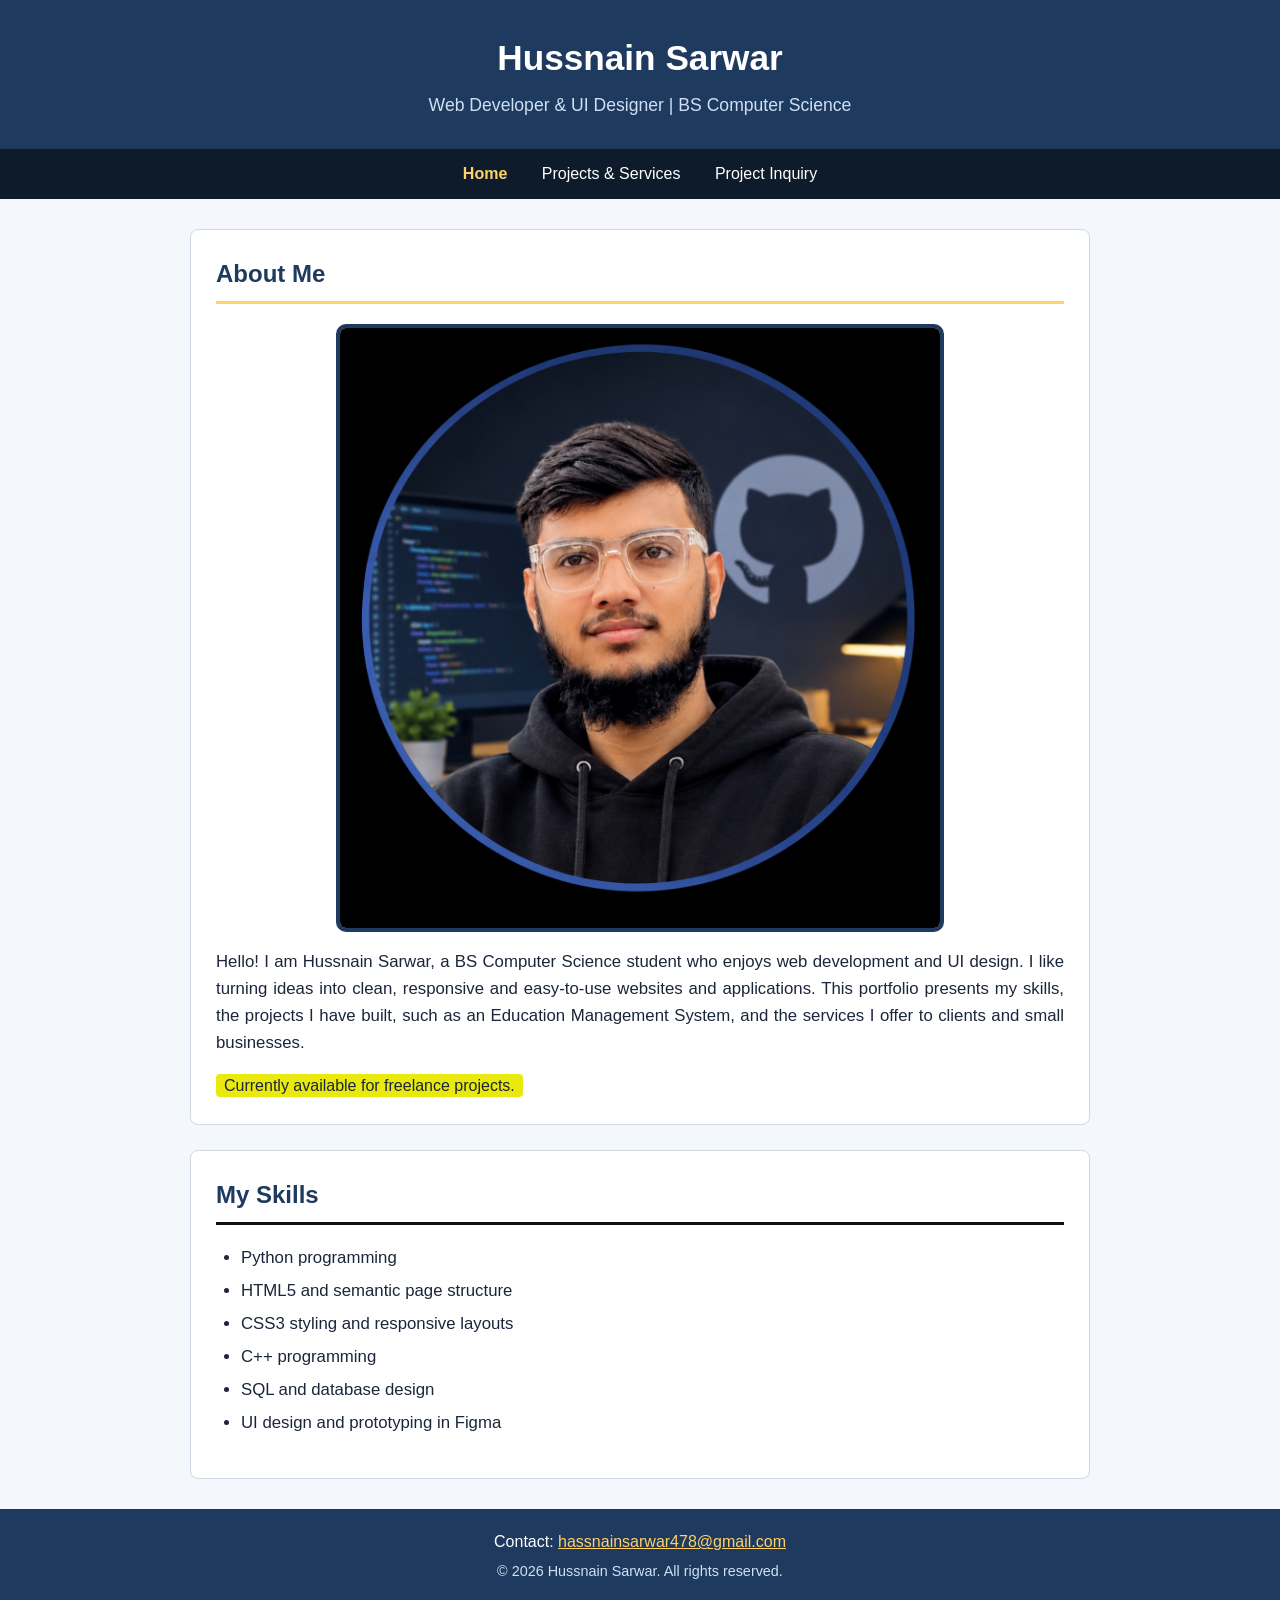
<file: index.html>
<!DOCTYPE html>
<html lang="en">
<head>
  <meta charset="UTF-8">
  <meta name="viewport" content="width=device-width, initial-scale=1.0">
  <title>Hussnain Sarwar | Web Developer &amp; UI Designer - Home</title>
  <!-- Page 1: Home. CSS method used on this page: INLINE CSS only (style attributes). -->
</head>
<body style="margin:0; font-family:Arial, Helvetica, sans-serif; background-color:#f4f7fb; color:#1b263b; line-height:1.6;">

  <!-- ===== HEADER: website title ===== -->
  <header style="background-color:#1f3a5f; color:#ffffff; padding:30px 20px; text-align:center;">
    <h1 style="margin:0; font-size:2.2rem;">Hussnain Sarwar</h1>
    <p style="margin:5px 0 0; font-size:1.1rem; color:#cfe0f5;">Web Developer &amp; UI Designer | BS Computer Science</p>
  </header>

  <!-- ===== NAVIGATION: links to all three pages ===== -->
  <nav style="background-color:#0d1b2a; padding:12px; text-align:center;">
    <a href="index.html" style="color:#ffd166; text-decoration:none; font-weight:bold; margin:0 15px;">Home</a>
    <a href="information.html" style="color:#ffffff; text-decoration:none; margin:0 15px;">Projects &amp; Services</a>
    <a href="registration.html" style="color:#ffffff; text-decoration:none; margin:0 15px;">Project Inquiry</a>
  </nav>

  <!-- ===== MAIN CONTENT ===== -->
  <main style="max-width:900px; margin:30px auto; padding:0 20px;">

    <!-- Section 1: Introduction -->
    <section style="background-color:#ffffff; padding:25px; margin-bottom:25px; border-radius:8px; border:1px solid #d0d9e6;">
      <h2 style="color:#1f3a5f; margin-top:0; border-bottom:3px solid #ffd166; padding-bottom:8px;">About Me</h2>
      <!-- Relevant image with descriptive alt text -->
      <img src="hussnain_work_pic.png" alt="Illustration of a developer's desk with a monitor showing colourful lines of code and a desk lamp"
           width="600" height="400"
           style="display:block; max-width:100%; height:auto; margin:15px auto; border:4px solid #1f3a5f; border-radius:10px;">
      <p style="font-size:1.05rem; text-align:justify;">
        Hello! I am Hussnain Sarwar, a BS Computer Science student who enjoys web development and UI design.
        I like turning ideas into clean, responsive and easy-to-use websites and applications. This portfolio presents
        my skills, the projects I have built, such as an Education Management System, and the services I offer to
        clients and small businesses.
      </p>
      <p style="margin-bottom:0;">
        <span style="background-color:#e9e90d; padding:3px 8px; border-radius:4px;">Currently available for freelance projects.</span>
      </p>
    </section>

    <!-- Section 2: Skills list -->
    <section style="background-color:#ffffff; padding:25px; margin-bottom:25px; border-radius:8px; border:1px solid #d0d9e6;">
      <h2 style="color:#1f3a5f; margin-top:0; border-bottom:3px solid #0f0f0e; padding-bottom:8px;">My Skills</h2>
      <ul style="padding-left:25px; font-size:1.05rem;">
        <li style="margin-bottom:6px;">Python programming</li>
        <li style="margin-bottom:6px;">HTML5 and semantic page structure</li>
        <li style="margin-bottom:6px;">CSS3 styling and responsive layouts</li>
        <li style="margin-bottom:6px;">C++ programming</li>
        <li style="margin-bottom:6px;">SQL and database design</li>
        <li style="margin-bottom:6px;">UI design and prototyping in Figma</li>
      </ul>
    </section>

  </main>

  <!-- ===== FOOTER: contact and copyright ===== -->
  <footer style="background-color:#1f3a5f; color:#ffffff; text-align:center; padding:20px; margin-top:30px;">
    <p style="margin:0 0 5px;">Contact: <a href="mailto:hassnainsarwar478@gmail.com" style="color:#ffd166;">hassnainsarwar478@gmail.com</a></p>
    <p style="margin:0; font-size:0.9rem; color:#cfe0f5;">&copy; 2026 Hussnain Sarwar. All rights reserved.</p>
  </footer>

</body>
</html>
</file>
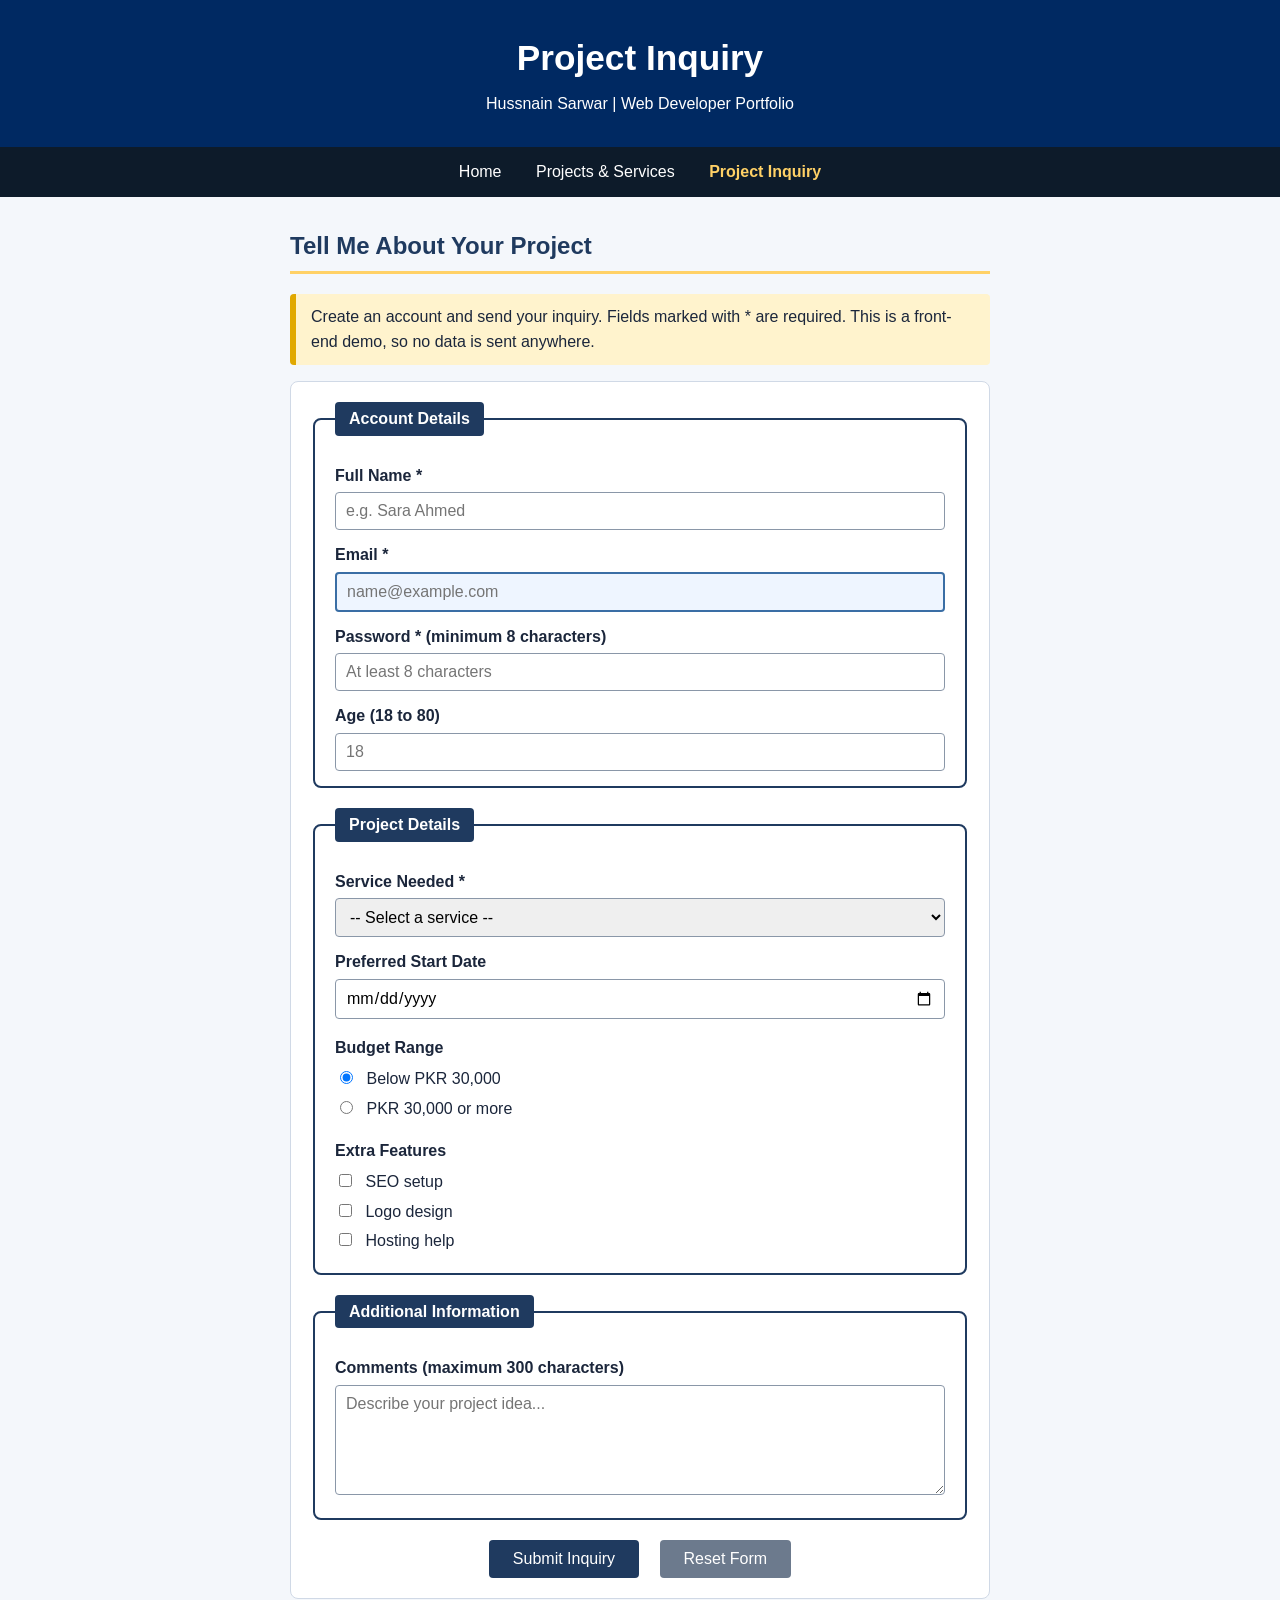
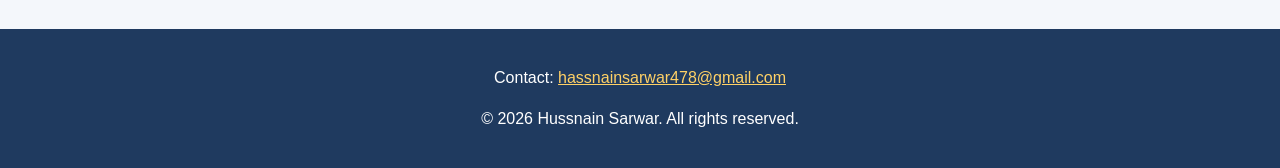
<file: registration.html>
<!DOCTYPE html>
<html lang="en">
<head>
  <meta charset="UTF-8">
  <meta name="viewport" content="width=device-width, initial-scale=1.0">
  <title>Project Inquiry Form | Hussnain Sarwar Portfolio</title>
  <!-- Page 3: Form. CSS method used on this page: EXTERNAL CSS only (style.css). -->
  <link rel="stylesheet" href="style.css">
</head>
<body>

  <!-- ===== HEADER ===== -->
  <header>
    <h1>Project Inquiry</h1>
    <p>Hussnain Sarwar | Web Developer Portfolio</p>
  </header>

  <!-- ===== NAVIGATION ===== -->
  <nav>
    <a href="index.html">Home</a>
    <a href="information.html">Projects &amp; Services</a>
    <a href="registration.html" class="current">Project Inquiry</a>
  </nav>

  <main>
    <h2>Tell Me About Your Project</h2>
    <p class="intro">Create an account and send your inquiry. Fields marked with * are required. This is a front-end demo, so no data is sent anywhere.</p>

    <!-- Inquiry form: no server-side processing required -->
    <form id="registration-form" action="#" method="post">

      <!-- Account creation area -->
      <fieldset>
        <legend>Account Details</legend>

        <label for="fullname">Full Name *</label>
        <input type="text" id="fullname" name="fullname" placeholder="e.g. Sara Ahmed" required>

        <label for="email">Email *</label>
        <input type="email" id="email" name="email" placeholder="name@example.com" required>

        <label for="password">Password * (minimum 8 characters)</label>
        <input type="password" id="password" name="password" minlength="8" placeholder="At least 8 characters" required>

        <label for="age">Age (18 to 80)</label>
        <input type="number" id="age" name="age" min="18" max="80" placeholder="18">
      </fieldset>

      <!-- Project details -->
      <fieldset>
        <legend>Project Details</legend>

        <label for="service">Service Needed *</label>
        <select id="service" name="service" required>
          <option value="" selected disabled>-- Select a service --</option>
          <option value="portfolio">Portfolio Website</option>
          <option value="business">Business Website</option>
          <option value="figma">UI Design in Figma</option>
          <option value="system">Management System (Python and SQL)</option>
        </select>

        <label for="date">Preferred Start Date</label>
        <input type="date" id="date" name="start_date">

        <!-- Radio group: only one option can be selected -->
        <p class="group-title">Budget Range</p>
        <div class="option-row">
          <input type="radio" id="budget-low" name="budget" value="low" checked>
          <label for="budget-low" class="inline">Below PKR 30,000</label>
        </div>
        <div class="option-row">
          <input type="radio" id="budget-high" name="budget" value="high">
          <label for="budget-high" class="inline">PKR 30,000 or more</label>
        </div>

        <!-- Independent checkboxes -->
        <p class="group-title">Extra Features</p>
        <div class="option-row">
          <input type="checkbox" id="feat-seo" name="features" value="seo">
          <label for="feat-seo" class="inline">SEO setup</label>
        </div>
        <div class="option-row">
          <input type="checkbox" id="feat-logo" name="features" value="logo">
          <label for="feat-logo" class="inline">Logo design</label>
        </div>
        <div class="option-row">
          <input type="checkbox" id="feat-host" name="features" value="hosting">
          <label for="feat-host" class="inline">Hosting help</label>
        </div>
      </fieldset>

      <!-- Additional information -->
      <fieldset>
        <legend>Additional Information</legend>
        <label for="comments">Comments (maximum 300 characters)</label>
        <textarea id="comments" name="comments" rows="5" maxlength="300" placeholder="Describe your project idea..."></textarea>
      </fieldset>

      <div class="buttons">
        <button type="submit">Submit Inquiry</button>
        <button type="reset" class="secondary">Reset Form</button>
      </div>
    </form>
  </main>

  <!-- ===== FOOTER ===== -->
  <footer>
    <p>Contact: <a href="mailto:hassnainsarwar478@gmail.com">hassnainsarwar478@gmail.com</a></p>
    <p>&copy; 2026 Hussnain Sarwar. All rights reserved.</p>
  </footer>

</body>
</html>
</file>
<file: style.css>
/* ==========================================================
   style.css - External stylesheet for registration.html
   Colour scheme: navy #1f3a5f, dark #0d1b2a, gold #ffd166
   ========================================================== */

/* Element selector: base typography and page background */
body {
  margin: 0;
  font-family: Arial, Helvetica, sans-serif;
  background-color: #f4f7fb;
  color: #1b263b;
  line-height: 1.6;
}
h1 { margin: 0; font-size: 2.2rem; }
h2 { color: #1f3a5f; border-bottom: 3px solid #ffd166; padding-bottom: 6px; }

header { background-color: #002962; color: #ffffff; padding: 30px 20px; text-align: center; }
header p { margin: 5px 0 0; }

nav { background-color: #0d1b2a; padding: 12px; text-align: center; }
nav a { color: #ffffff; text-decoration: none; margin: 0 15px; padding-bottom: 3px; }
/* Hover feedback on links */
nav a:hover { color: #ffd166; border-bottom: 2px solid #ffd166; }
nav a.current { color: #ffd166; font-weight: bold; }

main { max-width: 700px; margin: 30px auto; padding: 0 20px; }

/* Class selector: introductory note above the form */
.intro {
  background-color: #fff3cd;
  border-left: 6px solid #e0a800;
  padding: 10px 15px;
  border-radius: 4px;
}

/* ID selector: the form container */
#registration-form {
  background-color: #ffffff;
  padding: 20px;
  border: 1px solid #d0d9e6;
  border-radius: 8px;
}

fieldset { border: 2px solid #1f3a5f; border-radius: 8px; margin-bottom: 20px; padding: 15px 20px; }
legend { font-weight: bold; color: #ffffff; background-color: #1f3a5f; padding: 4px 14px; border-radius: 4px; }

label { display: block; margin-top: 12px; margin-bottom: 4px; font-weight: bold; }
label.inline { display: inline; margin: 0 0 0 6px; font-weight: normal; }
.group-title { margin: 16px 0 6px; font-weight: bold; }
.option-row { margin-bottom: 4px; }

input[type="text"], input[type="password"], input[type="number"], input[type="date"], select, textarea {
  width: 100%;
  box-sizing: border-box;
  padding: 9px 10px;
  border: 1px solid #8a97a8;
  border-radius: 4px;
  font-size: 1rem;
  font-family: inherit;
}

/* Attribute selector: email input gets a distinct blue border and tinted background */
input[type="email"] {
  width: 100%;
  box-sizing: border-box;
  padding: 9px 10px;
  border: 2px solid #3a6ea5;
  background-color: #eef5ff;
  border-radius: 4px;
  font-size: 1rem;
}

/* Focus feedback on form controls */
input:focus, select:focus, textarea:focus {
  outline: none;
  border-color: #e0a800;
  background-color: #fffbe6;
  box-shadow: 0 0 5px rgba(224, 168, 0, 0.7);
}

.buttons { text-align: center; }
button {
  background-color: #1f3a5f;
  color: #ffffff;
  border: none;
  border-radius: 4px;
  padding: 10px 24px;
  margin: 0 8px;
  font-size: 1rem;
  cursor: pointer;
}
/* Hover feedback on buttons */
button:hover { background-color: #ffd166; color: #0d1b2a; }
button.secondary { background-color: #6c7a8d; }

footer { background-color: #1f3a5f; color: #ffffff; text-align: center; padding: 20px; margin-top: 30px; }
footer a { color: #ffd166; }
footer a:hover { text-decoration: underline; }
</file>
